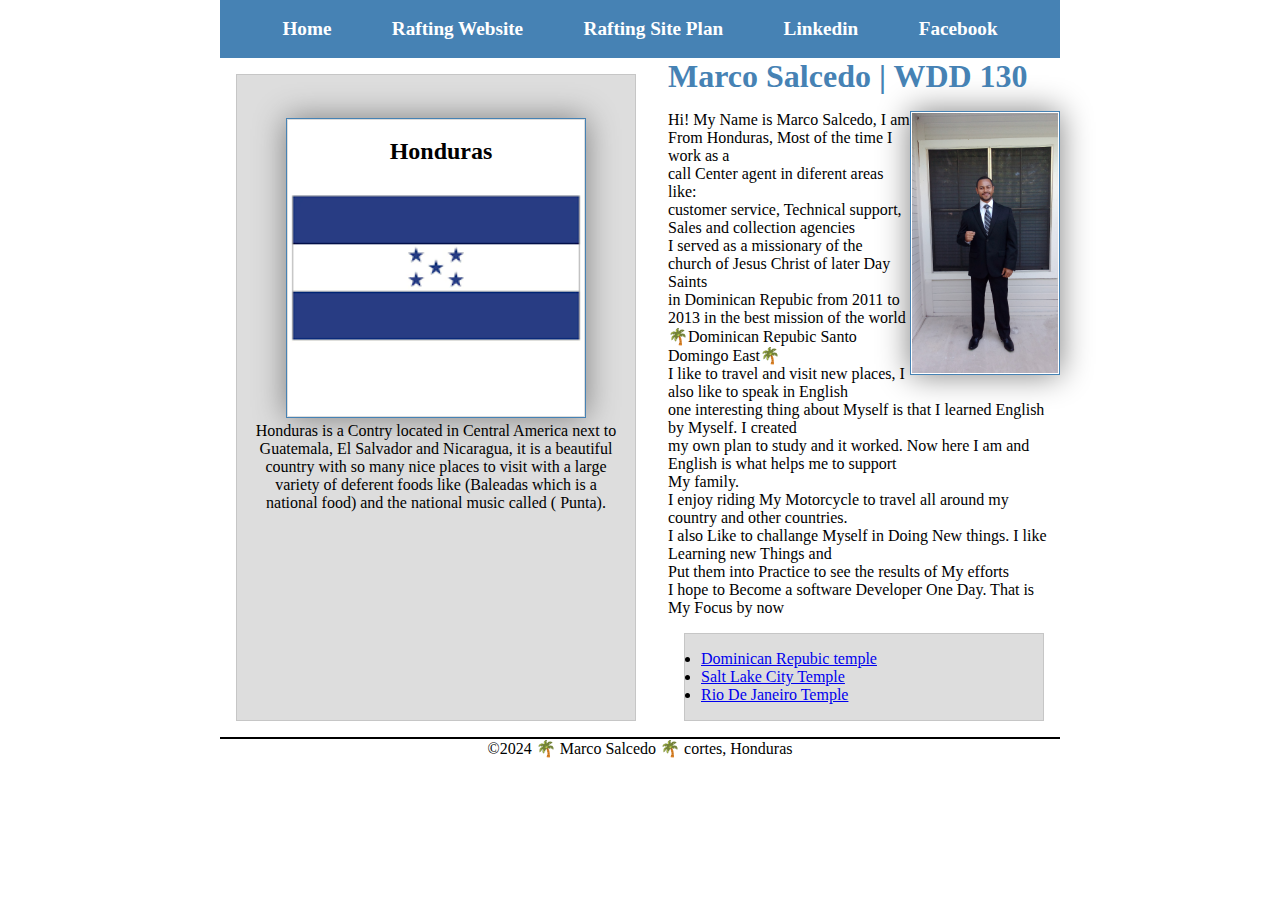
<file: index.html>
<!DOCTYPE html>
<html lang="en-US">
    <head>
        <meta charset="utf-8">
        <meta name="viewport" content="width=device-width,initial-scale=1.0">
        <title>Marco Salcedo | WDD 130</title>
        <meta name="description" content="personal webpage">
        <meta name="author" content="Marco Salcedo">
        <link rel="stylesheet" href="styles/styles.css">
    </head>
    <body>
        <header>
            <nav>
                <a href="#">Home</a>
                <a href="wwr/">Rafting Website</a>
                <a href="wwr/site-plan-rafting.html">Rafting Site Plan</a>
                <a href="https://www.linkedin.com/"> Linkedin </a>
                <a href="https://www.facebook.com/"> Facebook </a>
            </nav>
        </header>
        <div class = "grid">
            <aside class="box">
                <h2>Honduras</h2>
                <img src="images/country.png" alt="Honduras">
                <p>Honduras is a Contry located in Central America next to Guatemala, El Salvador and Nicaragua, it is a beautiful country with so many nice places to visit with a large variety of deferent foods like (Baleadas which is a national food) and the national music called (    Punta).</p>
            </aside>   
            <main> 
                <h1>Marco Salcedo | WDD 130</h1>         
                <img src="images/myphoto.jpg" alt="Hello, My name is Marco Salcedo" width="200">
            
                <p>Hi! My Name is Marco Salcedo, I am From Honduras, Most of the time I work as a </p>
                <p>call Center agent in diferent areas like:</p>
                <P>customer service, Technical support, Sales and collection agencies</P>
                <p>I served as a missionary of the church of Jesus Christ of later Day Saints</p>
                <p>in Dominican Repubic from 2011 to 2013 in the best mission of the world</p>
                <p>🌴Dominican Repubic Santo Domingo East🌴</p>
                <p> I like to travel and visit new places, I also like to speak in English</p>
                <p>one interesting thing about Myself is that I learned English by Myself. I created</p>
                <p>my own plan to study and it worked. Now here I am and English is what helps me to support</p>
                <p>My family.</p>
                <p>I enjoy riding My Motorcycle to travel all around my country and other countries.</p>
                <p>I also Like to challange Myself in Doing New things. I like Learning new Things and </p>
                <p>Put them into Practice to see the results of My efforts</p>
                <p>I hope to Become a software Developer One Day. That is My Focus by now</p>
                <p> </p>
                <p> </p>
                <p> </p>

                <ul class="box">
                    <li><a href="https://www.churchofjesuschrist.org/temples/details/santo-domingo-dominican-republic-temple?lang=eng" target="_blank">Dominican Repubic temple</a></li>
                    <li><a href="https://www.churchofjesuschrist.org/temples/details/salt-lake-temple?lang=eng" target="_blank"> Salt Lake City Temple</a></li>
                    <li><a href="https://www.churchofjesuschrist.org/temples/details/rio-de-janeiro-brazil-temple?lang=eng" target="_blank"> Rio De Janeiro Temple</a></li>
                </ul>

            </main>
        </div>
        <footer>     
            <p>©2024 🌴 Marco Salcedo 🌴 cortes, Honduras</p>       
        </footer>
    </body>
    <!-- an <ul> was added to the webpage inside if it 3 <li> were added with links to open my favorite temples-->
</html>
</file>
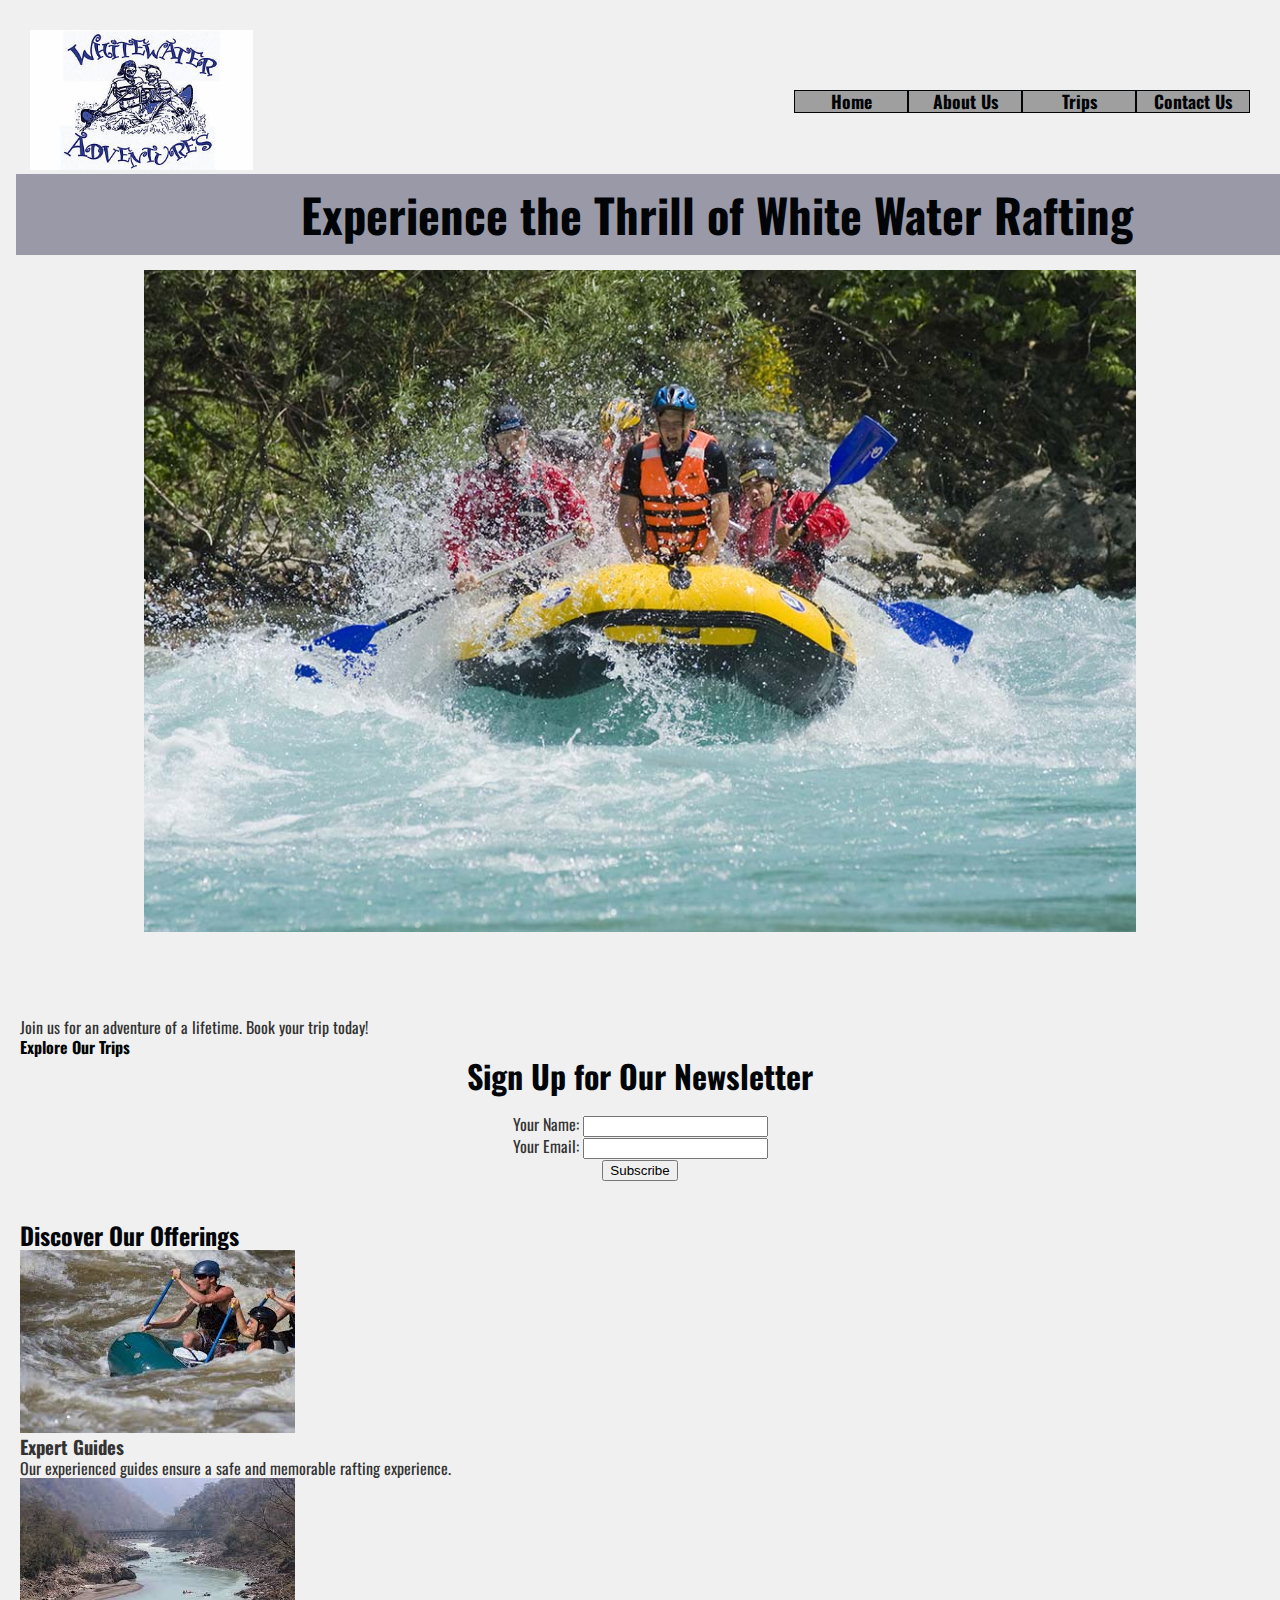
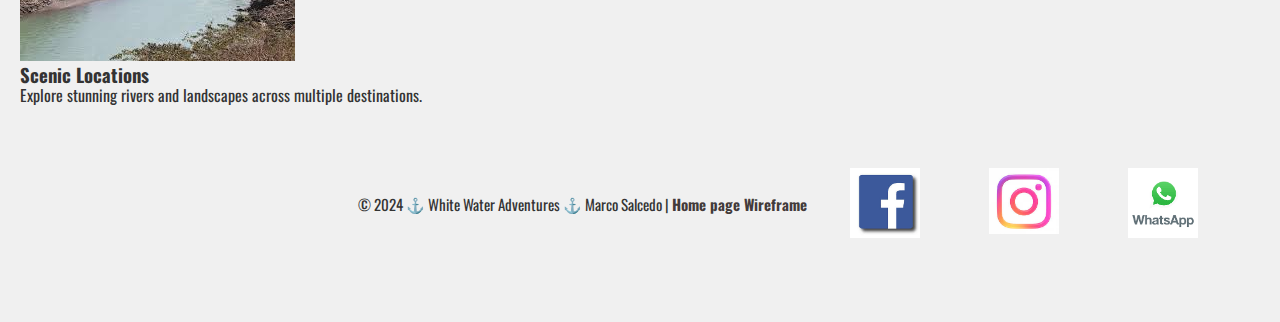
<file: wwr/index.html>
<!DOCTYPE html>
<html lang="en-US">

<head>
    <meta charset="UTF-8">
    <meta name="viewport" content="width=device-width, initial-scale=1.0">
    <title>White Water Adventures</title>
    <meta name="description" content="Explore the thrill of white water rafting with our expert guides.">
    <meta name="author" content="Your Name">
    <link rel="stylesheet" href="styles/rafting.css">
</head>

<body>
    <header>
        <div class="logo">
            <img src="images/Logo.jpg" alt="Rafting Logo">
        </div>
        <nav>
            <a href="index.html">Home</a>
            <a href="about.html">About Us</a>
            <a href="trips.html">Trips</a>
            <a href="contact.html">Contact Us</a>
        </nav>
    </header>

    <main>
        <section class="hero">
            <img src="images/index11.jpg" alt="Rafting Adventure">
            
            <div class="hero-text">
                <h1>Experience the Thrill of White Water Rafting</h1>
                <p>Join us for an adventure of a lifetime. Book your trip today!</p>
                <a href="trips.html" class="cta-button">Explore Our Trips</a>
            </div>
        </section>

        <section class="newsletter">
            <h2>Sign Up for Our Newsletter</h2>
            <form action="submit_newsletter.php" method="post">
                <div class="form-group">
                    <label for="name">Your Name:</label>
                    <input type="text" id="name" name="name" required>
                </div>
                <div class="form-group">
                    <label for="email">Your Email:</label>
                    <input type="email" id="email" name="email" required>
                </div>
                <button type="submit">Subscribe</button>
            </form>
        </section>

        <section class="features">
            <h2>Discover Our Offerings</h2>
            <div class="grid-container">
                <div class="grid-item">
                    <img src="images/index2.jpg" alt="Feature 1">
                    <h3>Expert Guides</h3>
                    <p>Our experienced guides ensure a safe and memorable rafting experience.</p>
                </div>
                <div class="grid-item">
                    <img src="images/index3.jpg" alt="Feature 2">
                    <h3>Scenic Locations</h3>
                    <p>Explore stunning rivers and landscapes across multiple destinations.</p>
                </div>
            </div>
        </section>
    </main>

    <footer>
        <p>© 2024 ⚓ White Water Adventures ⚓ Marco Salcedo | <a href="images/indexwireframe.jpg" target="_blank"> Home page Wireframe </a></p>
        <nav class="sociallinks">
            <a href="https://facebook.com">
                <img src="images/facebook1.jpg" alt="Facebook" width="100">
            </a>
            <a href="https://Instagram.com">
                <img src="images/instagram.jpg" alt="Instagram" width="100">
            </a>
            <a href="https://web.whatsapp.com">
                <img src="images/Whatsapp.png" alt="Whatsappweb" width="100">
            </a>
        </nav>
    </footer>
</body>

</html>
</file>
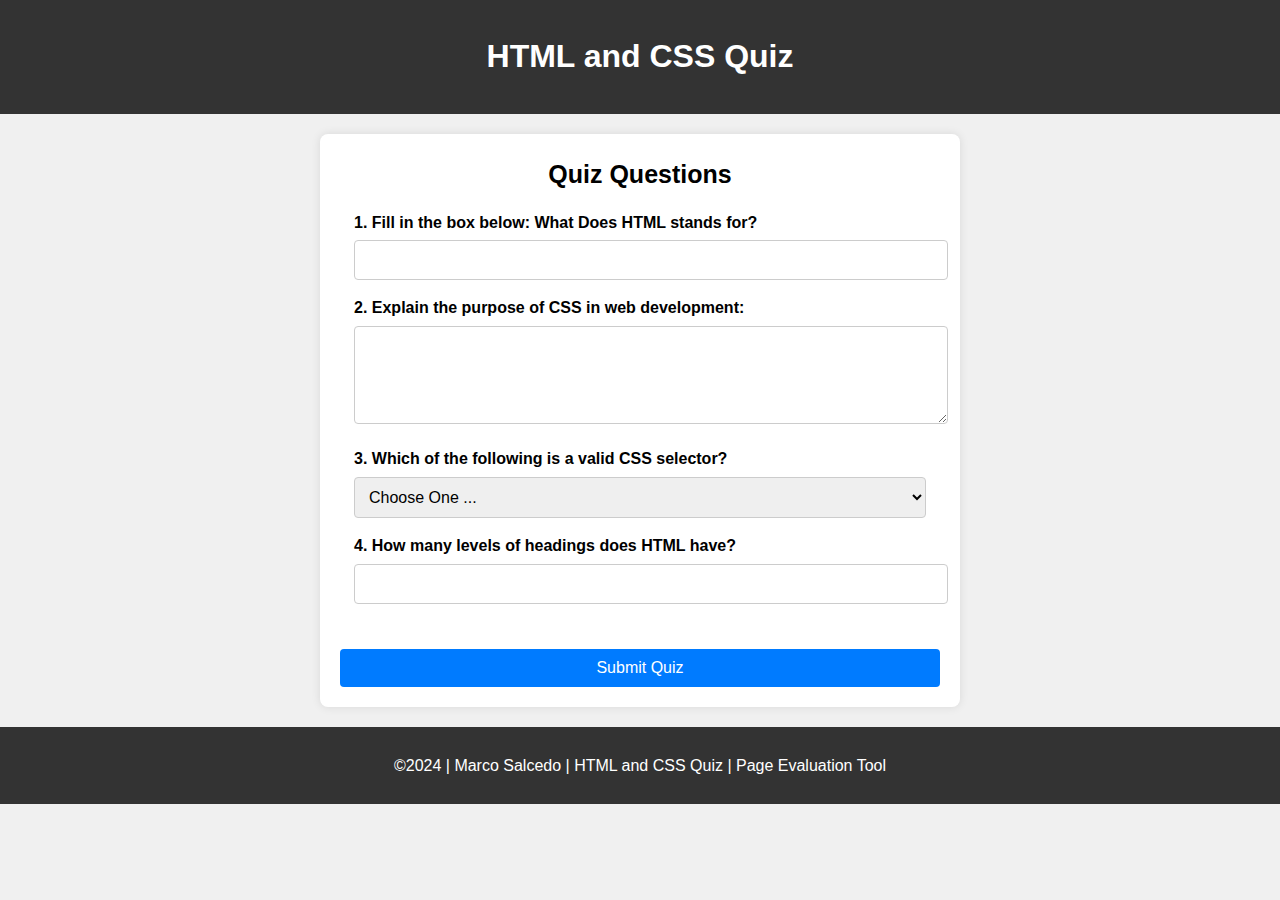
<file: quiz.html>
<!DOCTYPE html>
<html lang="en-US">
<head>
    <meta charset="UTF-8">
    <meta name="viewport" content="width=device-width, initial-scale=1.0">
    <title>HTML and CSS Quiz</title>
    <meta name="description" content="Quiz">
    <meta name="author" content="Marco Salcedo">
    <link rel="stylesheet" href="styles/quiz.css">
</head>
<body>
    <header>
        <h1>HTML and CSS Quiz</h1>
    </header>
    <main>
        <form id="quiz-form">
            <fieldset>
                <legend>Quiz Questions</legend>
                <div class="form-item">
                    <label for="q1">1. Fill in the box below: What Does HTML stands for?</label>
                    <input type="text" id="q1" name="q1" required>
                </div>
                <div class="form-item">
                    <label for="q2">2. Explain the purpose of CSS in web development:</label>
                    <textarea id="q2" name="q2" rows="4" required></textarea>
                </div>
                <div class="form-item">
                    <label for="q3">3. Which of the following is a valid CSS selector?</label>
                    <select id="q3" name="q3" required>
                        <option value="" selected disabled>Choose One ...</option>
                        <option value="option1">Class selector (.example)</option>
                        <option value="option2">ID selector (#example)</option>
                        <option value="option3">Element selector (div)</option>
                    </select>
                </div>
                <div class="form-item">
                    <label for="q4">4. How many levels of headings does HTML have?</label>
                    <input type="number" id="q4" name="q4" min="1" max="6" required>
                </div>
            </fieldset>
            <button type="submit">Submit Quiz</button>
        </form>
    </main>
    <footer>
        <p>©2024 | Marco Salcedo | HTML and CSS Quiz | <a href="https://byui-cse.github.io/wdd130-ww-course/grader/w05-quiz.html" target="_blank">Page Evaluation Tool</a></p>
    </footer>
</body>
</html>
</file>
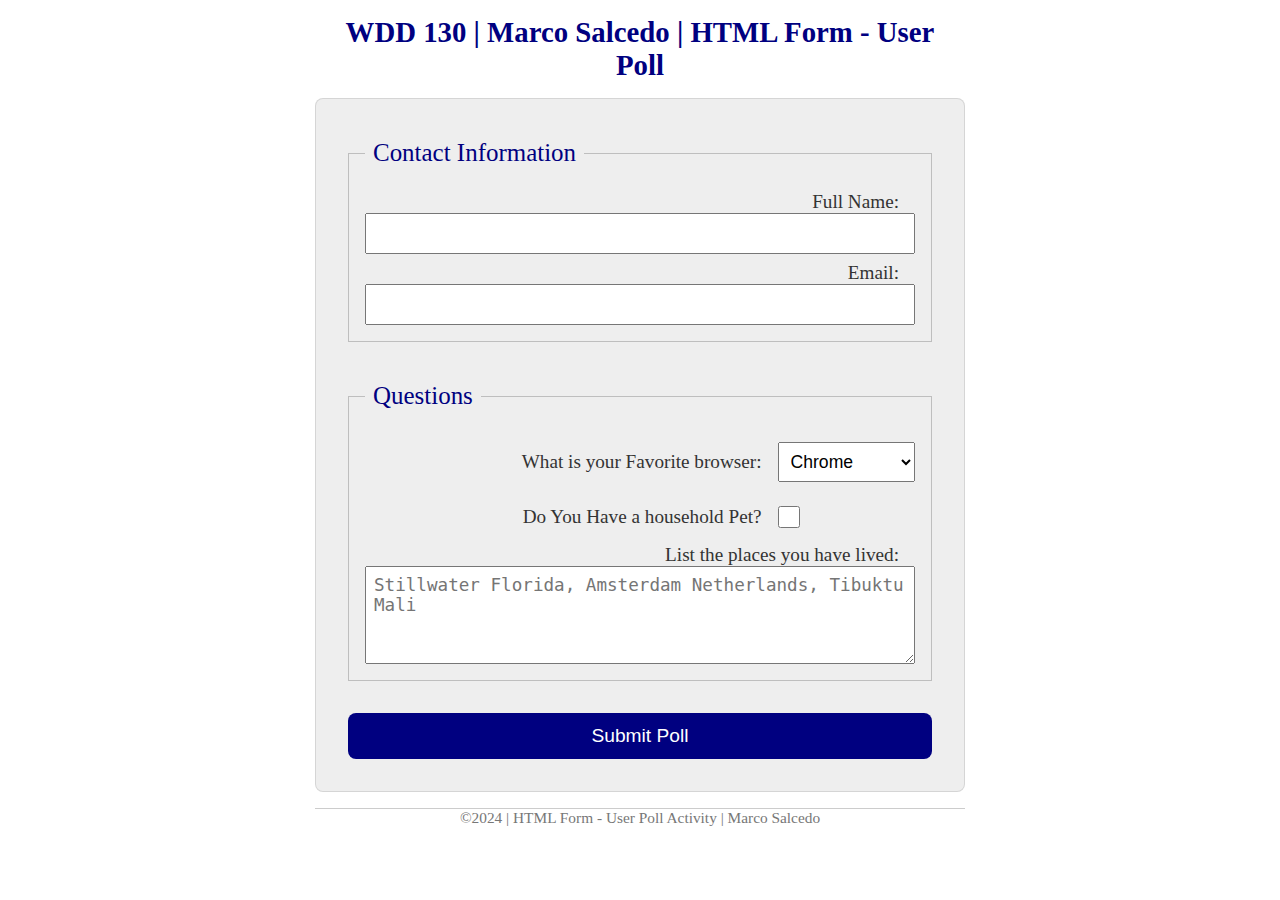
<file: week05/poll-form.html>
<!DOCTYPE html>
<html lang="en">
<head>
    <meta charset="UTF-8">
    <meta name="viewport" content="width=device-width, initial-scale=1.0">
    <title>WDD 130 | HTML Form - User poll</title>
    <link rel="stylesheet" href="styles/poll-form.css">
</head>
<body>
    <header>
        <h1>WDD 130 | Marco Salcedo | HTML Form - User Poll</h1>
    </header>
    <main>
        <form>
            <fieldset>
                <legend>Contact Information</legend>
                <div class="form-item column2">
                    <label for="fullname">Full Name:</label>
                    <input type="text" id="fullname" name="fullname">
                </div>
                <div class="form-item column2">
                    <label for="Useremail">Email:</label>
                    <input type="email" id="Useremail" name="useremail">
                </div>
            </fieldset>
            <fieldset>
                <legend>Questions</legend>
                <div class="form-item column1">
                    <label for="browser">What is your Favorite browser:</label>
                    <select id="browser" name="browser">
                        <option value="chrome">Chrome</option>
                        <option value="Firefox">Firefox</option>
                        <option value="Safari">Safari</option>
                        <option value="Edge">Edge</option>
                        <option value="Brave">Brave</option>
                        <option value="Other">Other</option>
                    </select>
                </div>
                <div class="form-item column1">
                    <label for="Pet">Do You Have a household Pet?</label>
                    <input type="checkbox" id="Pet" name="Pet">
                </div>
                <div class="form-item">
                    <label for="feedback">List the places you have lived:</label>
                    <textarea id="feedback" name="feedback" rows="4" placeholder="Stillwater Florida, Amsterdam Netherlands, Tibuktu Mali"></textarea>
                </div>
            </fieldset>
            <div class="clearfix"></div>
            <button type="submit">Submit Poll</button>
        </form>
    </main>
    <footer>
        <p>©2024 | HTML Form - User Poll Activity | Marco Salcedo</p>
    </footer>
</body>
</html>
</file>
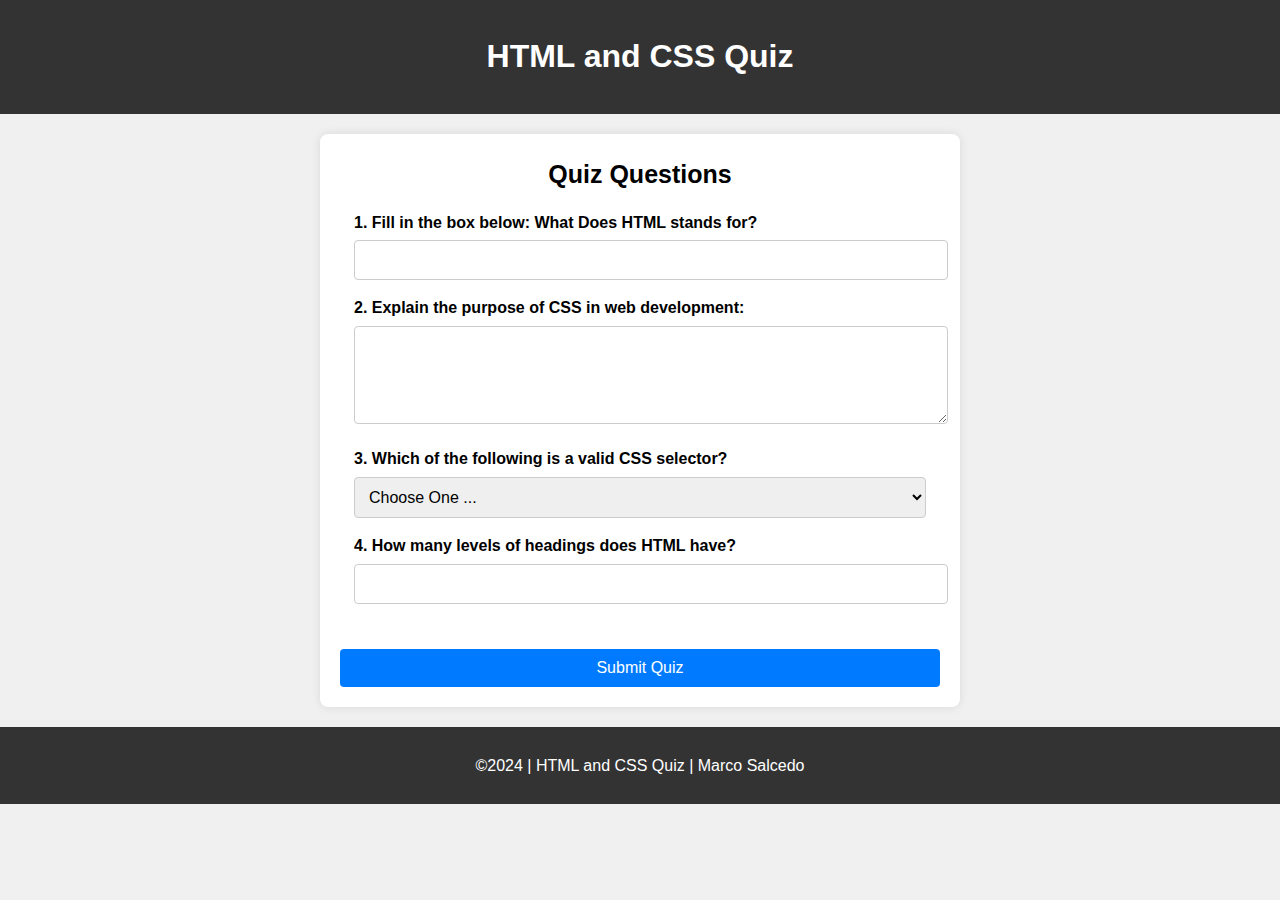
<file: week05/quiz.html>
<!DOCTYPE html>
<html lang="en-US">
<head>
    <meta charset="UTF-8">
    <meta name="viewport" content="width=device-width, initial-scale=1.0">
    <title>HTML and CSS Quiz</title>
    <link rel="stylesheet" href="styles/quiz.css">
</head>
<body>
    <header>
        <h1>HTML and CSS Quiz</h1>
    </header>
    <main>
        <form id="quiz-form">
            <fieldset>
                <legend>Quiz Questions</legend>
                <div class="form-item">
                    <label for="q1">1. Fill in the box below: What Does HTML stands for?</label>
                    <input type="text" id="q1" name="q1" required>
                </div>
                <div class="form-item">
                    <label for="q2">2. Explain the purpose of CSS in web development:</label>
                    <textarea id="q2" name="q2" rows="4" required></textarea>
                </div>
                <div class="form-item">
                    <label for="q3">3. Which of the following is a valid CSS selector?</label>
                    <select id="q3" name="q3" required>
                        <option value="" selected disabled>Choose One ...</option>
                        <option value="option1">Class selector (.example)</option>
                        <option value="option2">ID selector (#example)</option>
                        <option value="option3">Element selector (div)</option>
                    </select>
                </div>
                <div class="form-item">
                    <label for="q4">4. How many levels of headings does HTML have?</label>
                    <input type="number" id="q4" name="q4" min="1" max="6" required>
                </div>
            </fieldset>
            <button type="submit">Submit Quiz</button>
        </form>
    </main>
    <footer>
        <p>©2024 | HTML and CSS Quiz | Marco Salcedo</p>
    </footer>
</body>
</html>
</file>
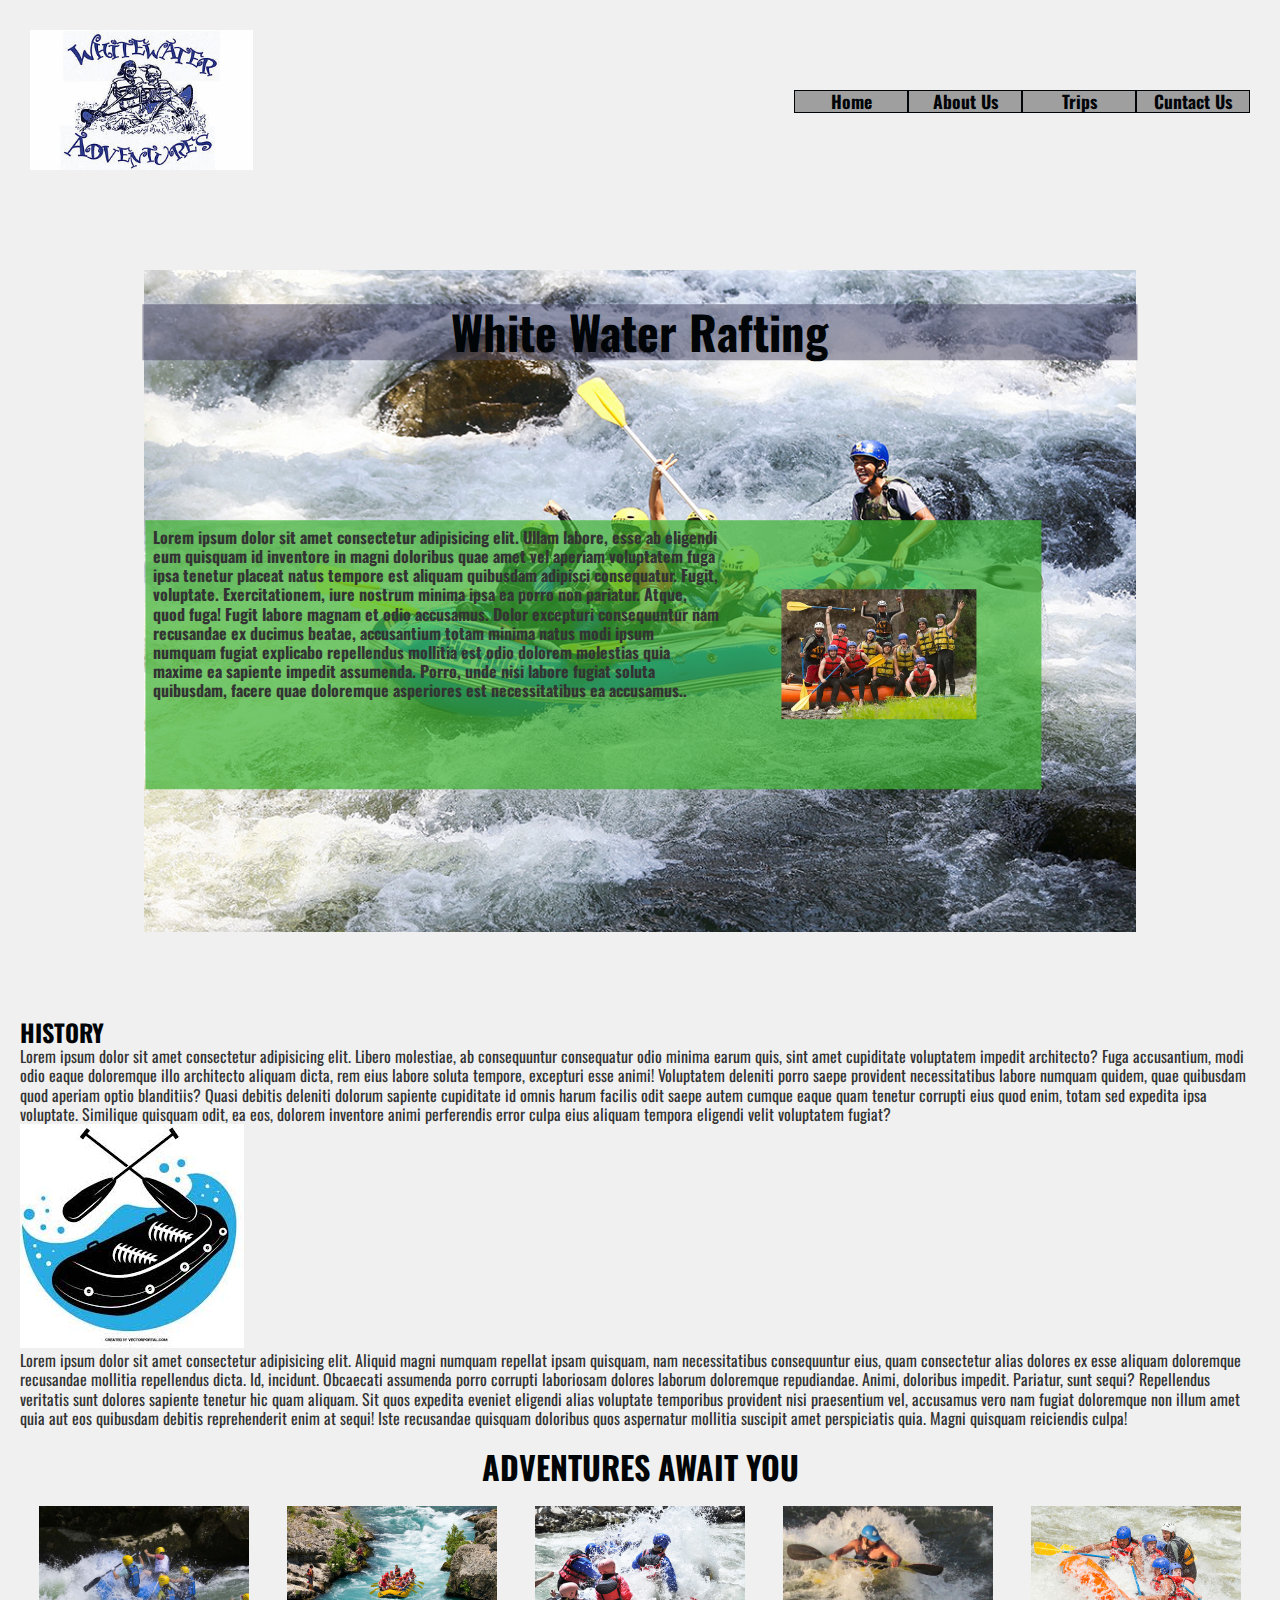
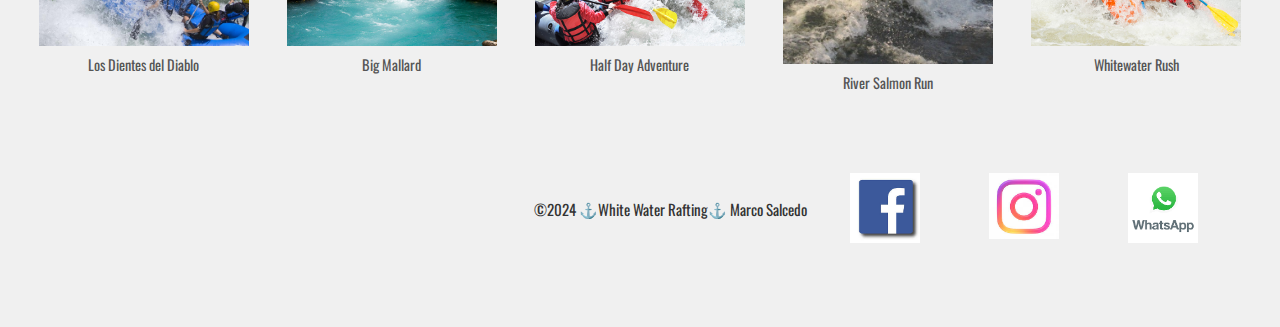
<file: wwr/about.html>
<!DOCTYPE html>
<html lang="en-US">

<head>
    <meta charset="UTF-8">
    <meta name="viewport" content="width=device-width, initial-scale=1.0">
    <title>About Us</title>
    <link rel="stylesheet" href="styles/rafting.css">
</head>

<body>
    <header>
        <div class="logo">
            <img src="images/Logo.jpg" alt="rafting Logo">
        </div>
        <nav>
            <a href="index.html"> Home </a>
            <a href="about.html"> About Us</a>
            <a href="trips.html"> Trips </a>
            <a href="contact.html"> Cuntact Us</a>
        </nav>
    </header>

    <main>
        <div class="hero">
            <img src="images/rafting.jpg" alt="people rafting">

            <article>
                <h1>White Water Rafting</h1>
                <img src="images/happycustomers_600.jpg" alt="Happy customrs waving">
                <p>Lorem ipsum dolor sit amet consectetur adipisicing elit. Ullam labore, esse ab eligendi eum quisquam id inventore in magni doloribus quae amet vel aperiam voluptatem fuga ipsa tenetur placeat natus tempore est aliquam quibusdam adipisci consequatur. Fugit, voluptate. Exercitationem, iure nostrum minima ipsa ea porro non pariatur. Atque, quod fuga! Fugit labore magnam et odio accusamus. Dolor excepturi consequuntur nam recusandae ex ducimus beatae, accusantium totam minima natus modi ipsum numquam fugiat explicabo repellendus mollitia est odio dolorem molestias quia maxime ea sapiente impedit assumenda. Porro, unde nisi labore fugiat soluta quibusdam, facere quae doloremque asperiores est necessitatibus ea accusamus..</p>
            </article>
        </div>

        <section class="history">
            <h2>HISTORY</h2>
            <section class="containerhistory">
                <p>Lorem ipsum dolor sit amet consectetur adipisicing elit. Libero molestiae, ab consequuntur consequatur odio minima earum quis, sint amet cupiditate voluptatem impedit architecto? Fuga accusantium, modi odio eaque doloremque illo architecto aliquam dicta, rem eius labore soluta tempore, excepturi esse animi! Voluptatem deleniti porro saepe provident necessitatibus labore numquam quidem, quae quibusdam quod aperiam optio blanditiis? Quasi debitis deleniti dolorum sapiente cupiditate id omnis harum facilis odit saepe autem cumque eaque quam tenetur corrupti eius quod enim, totam sed expedita ipsa voluptate. Similique quisquam odit, ea eos, dolorem inventore animi perferendis error culpa eius aliquam tempora eligendi velit voluptatem fugiat?</p>
                <img src="images/loggo.jpg" alt="whatsapp">
                <P>Lorem ipsum dolor sit amet consectetur adipisicing elit. Aliquid magni numquam repellat ipsam quisquam, nam necessitatibus consequuntur eius, quam consectetur alias dolores ex esse aliquam doloremque recusandae mollitia repellendus dicta. Id, incidunt. Obcaecati assumenda porro corrupti laboriosam dolores laborum doloremque repudiandae. Animi, doloribus impedit. Pariatur, sunt sequi? Repellendus veritatis sunt dolores sapiente tenetur hic quam aliquam. Sit quos expedita eveniet eligendi alias voluptate temporibus provident nisi praesentium vel, accusamus vero nam fugiat doloremque non illum amet quia aut eos quibusdam debitis reprehenderit enim at sequi! Iste recusandae quisquam doloribus quos aspernatur mollitia suscipit amet perspiciatis quia. Magni quisquam reiciendis culpa!</P>

            </section>

        </section>
        <section class="adventures">
            <h2>ADVENTURES AWAIT YOU</h2>
        
            <div class="adventure-grid">
                <figure>
                    <img src="images/rafting1.jpg" alt="Rafting Adventure 1">
                    <figcaption>Los Dientes del Diablo</figcaption>
                </figure>
        
                <figure>
                    <img src="images/rafting2.jpg" alt="Rafting Adventure 2">
                    <figcaption>Big Mallard</figcaption>
                </figure>
        
                <figure>
                    <img src="images/rafting3.jpg" alt="Rafting Adventure 3">
                    <figcaption>Half Day Adventure</figcaption>
                </figure>
        
                <figure>
                    <img src="images/salmon4.jpg" alt="Salmon Rafting">
                    <figcaption>River Salmon Run</figcaption>
                </figure>
        
                <figure>
                    <img src="images/rafting5.jpg" alt="Rafting Adventure 5">
                    <figcaption>Whitewater Rush</figcaption>
                </figure>
            </div>
        </section>
        </main>
    <footer>
        <p> ©2024 ⚓White Water Rafting⚓ Marco Salcedo </p>
        <nav class="sociallinks">
            <!--making images to be the same size-->
            <a href="https://facebook.com">
                <img src="images/facebook1.jpg" alt="Facebook" width="100">
            </a>

            <a href="https://Instagram.com">
                <img src="images/instagram.jpg" alt="Instagram" width="100">
            </a>

            <a href="https://web.whatsapp.com">
                <img src="images/Whatsapp.png" alt="Whatsappweb" width="100">
            </a>

        </nav>

    </footer>
</body>

</html>
</file>
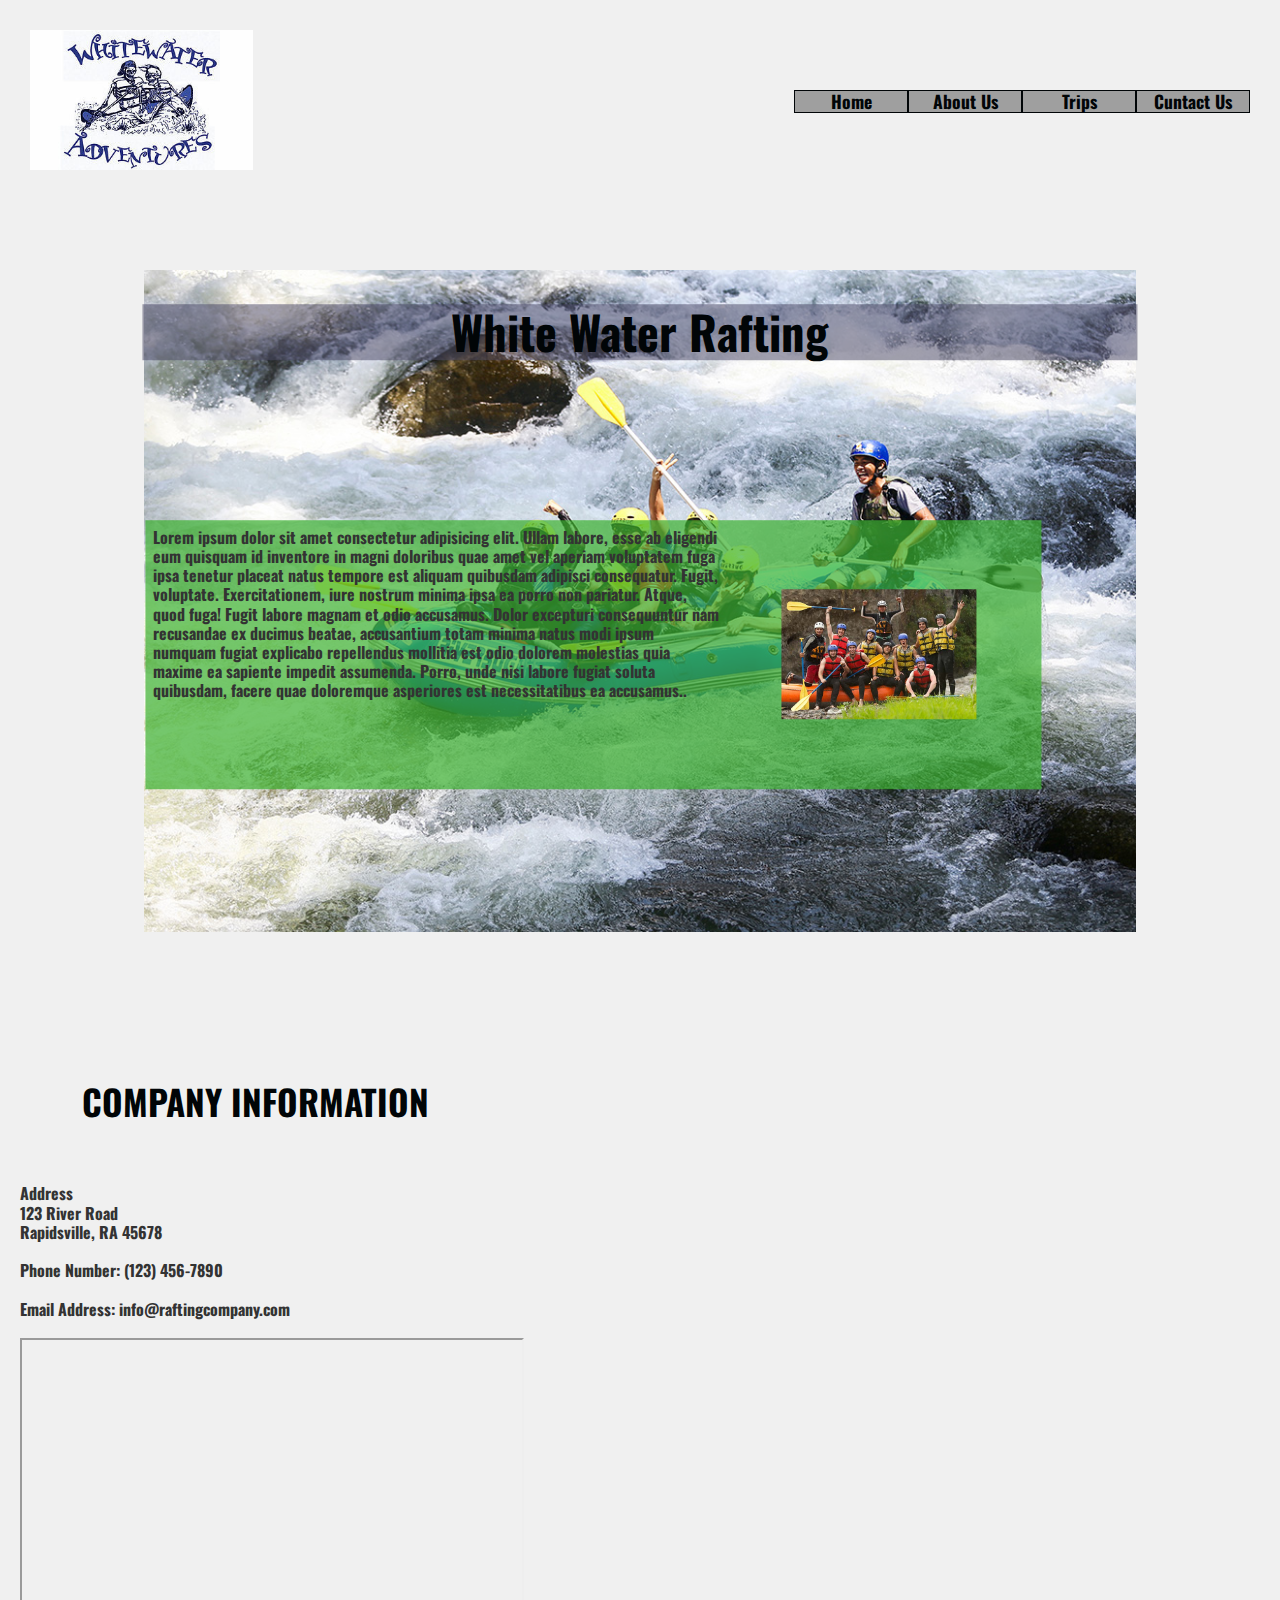
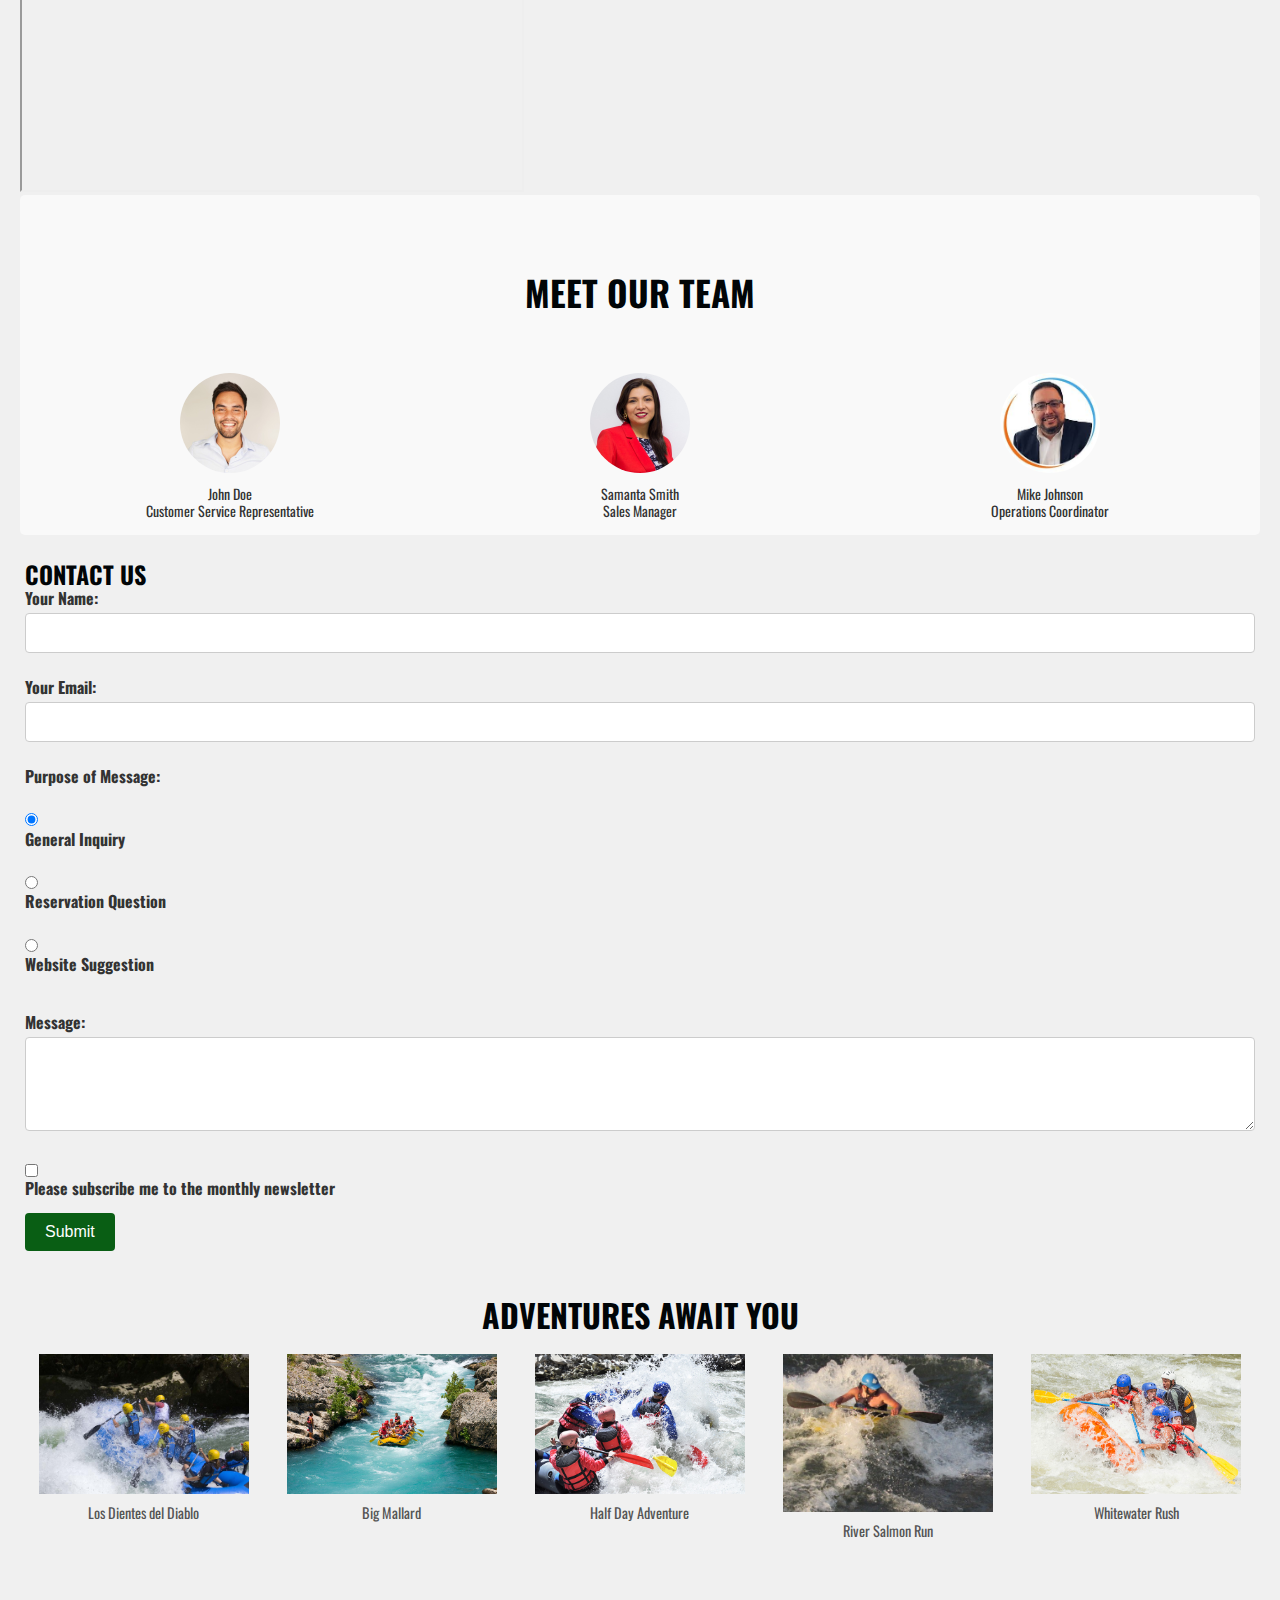
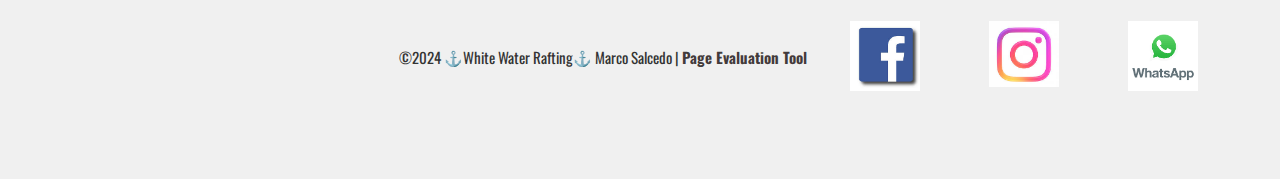
<file: wwr/contact.html>
<!DOCTYPE html>
<html lang="en-US">

<head>
    <meta charset="UTF-8">
    <meta name="viewport" content="width=device-width, initial-scale=1.0">
    <title> Contact Us - White Water Adventures </title>
    <meta name="description" content="Contact us for adventure trips and rafting experiences with White Water Adventures.">
    <meta name="author" content="Marco Salcedo">
    <link rel="stylesheet" href="styles/rafting.css">
</head>

<body>
    <header>
        <div class="logo">
            <img src="images/Logo.jpg" alt="rafting Logo">
        </div>
        <nav>
            <a href="index.html"> Home </a>
            <a href="about.html"> About Us</a>
            <a href="trips.html"> Trips </a>
            <a href="contact.html"> Cuntact Us</a>
        </nav>
    </header>

    <main>
        <div class="hero">
            <img src="images/rafting.jpg" alt="people rafting">

            <article>
                <h1>White Water Rafting</h1>
                
                <img src="images/happycustomers_600.jpg" alt="Happy customrs waving">
                <p>Lorem ipsum dolor sit amet consectetur adipisicing elit. Ullam labore, esse ab eligendi eum quisquam id inventore in magni doloribus quae amet vel aperiam voluptatem fuga ipsa tenetur placeat natus tempore est aliquam quibusdam adipisci consequatur. Fugit, voluptate. Exercitationem, iure nostrum minima ipsa ea porro non pariatur. Atque, quod fuga! Fugit labore magnam et odio accusamus. Dolor excepturi consequuntur nam recusandae ex ducimus beatae, accusantium totam minima natus modi ipsum numquam fugiat explicabo repellendus mollitia est odio dolorem molestias quia maxime ea sapiente impedit assumenda. Porro, unde nisi labore fugiat soluta quibusdam, facere quae doloremque asperiores est necessitatibus ea accusamus..</p>
            </article>
        </div>
        

        <section class="company-info">
           
            <h2>COMPANY INFORMATION</h2>
            <p>Address</p>
            <p>123 River Road</p>
            <p>Rapidsville, RA 45678</p><br>
            <p>Phone Number: (123) 456-7890</p><br>
            <p>Email Address: info@raftingcompany.com</p><br>
            
            
            
            <div class="map">
                <iframe src="https://www.google.com/maps/embed?pb=!1m14!1m12!1m3!1d30744.58557238564!2d-87.9427584!3d15.587737599999999!2m3!1f0!2f0!3f0!3m2!1i1024!2i768!4f13.1!5e0!3m2!1sen!2shn!4v1720992826016!5m2!1sen!2shn" width="500" height="450" allowfullscreen="" loading="lazy" referrerpolicy="no-referrer-when-downgrade"></iframe>
            </div>
        </section>

        <section class="employee-profiles">
            <h2>MEET OUR TEAM</h2>
    
            <div class="employee-grid">
                <figure>
                    <img src="images/employee1.jpg" alt="John Doe">
                    <figcaption>John Doe<br>Customer Service Representative</figcaption>
                </figure>
    
                <figure>
                    <img src="images/employee2.jpg" alt="Samanta Smith">
                    <figcaption>Samanta Smith<br>Sales Manager</figcaption>
                </figure>
    
                <figure>
                    <img src="images/employee3.jpg" alt="Mike Johnson">
                    <figcaption>Mike Johnson<br>Operations Coordinator</figcaption>
                </figure>
            </div>
        </section>

        <section class="contact-form">
            <h2>CONTACT US</h2>
            <form action="submit_form.php" method="post">
                <div class="form-group">
                    <label for="name">Your Name:</label>
                    <input type="text" id="name" name="name" required>
                </div>
                <div class="form-group">
                    <label for="email">Your Email:</label>
                    <input type="email" id="email" name="email" required>
                </div>
                <div class="form-group">
                    <label for="general">Purpose of Message:</label><br>
                    <input type="radio" id="general" name="purpose" value="General Inquiry" checked>
                    <label for="general">General Inquiry</label><br>
                    <input type="radio" id="reservation" name="purpose" value="Reservation Question">
                    <label for="reservation">Reservation Question</label><br>
                    <input type="radio" id="suggestion" name="purpose" value="Website Suggestion">
                    <label for="suggestion">Website Suggestion</label><br>
                </div>
                <div class="form-group">
                    <label for="message">Message:</label>
                    <textarea id="message" name="message" rows="4" required></textarea>
                </div>
                <div class="form-group">
                    <input type="checkbox" id="newsletter" name="newsletter" value="subscribe">
                    <label for="newsletter">Please subscribe me to the monthly newsletter</label>
                </div>
                <button type="submit">Submit</button>
            </form>
        </section>
    
    

        <section class="adventures">
            <h2>ADVENTURES AWAIT YOU</h2>
        
            <div class="adventure-grid">
                <figure>
                    <img src="images/rafting1.jpg" alt="Rafting Adventure 1">
                    <figcaption>Los Dientes del Diablo</figcaption>
                </figure>
        
                <figure>
                    <img src="images/rafting2.jpg" alt="Rafting Adventure 2">
                    <figcaption>Big Mallard</figcaption>
                </figure>
        
                <figure>
                    <img src="images/rafting3.jpg" alt="Rafting Adventure 3">
                    <figcaption>Half Day Adventure</figcaption>
                </figure>
        
                <figure>
                    <img src="images/salmon4.jpg" alt="Salmon Rafting">
                    <figcaption>River Salmon Run</figcaption>
                </figure>
        
                <figure>
                    <img src="images/rafting5.jpg" alt="Rafting Adventure 5">
                    <figcaption>Whitewater Rush</figcaption>
                </figure>
            </div>
        </section>
        </main>
    <footer>
        <p> ©2024 ⚓White Water Rafting⚓ Marco Salcedo | <a href="https://byui-cse.github.io/wdd130-ww-course/grader/w05-project-contact.html" target="_blank">Page Evaluation Tool</a> </p>
        <nav class="sociallinks">
            <!--making images to be the same size-->
            <a href="https://facebook.com">
                <img src="images/facebook1.jpg" alt="Facebook" width="100">
            </a>

            <a href="https://Instagram.com">
                <img src="images/instagram.jpg" alt="Instagram" width="100">
            </a>

            <a href="https://web.whatsapp.com">
                <img src="images/Whatsapp.png" alt="Whatsappweb" width="100">
            </a>

        </nav>

    </footer>
</body>

</html>
</file>
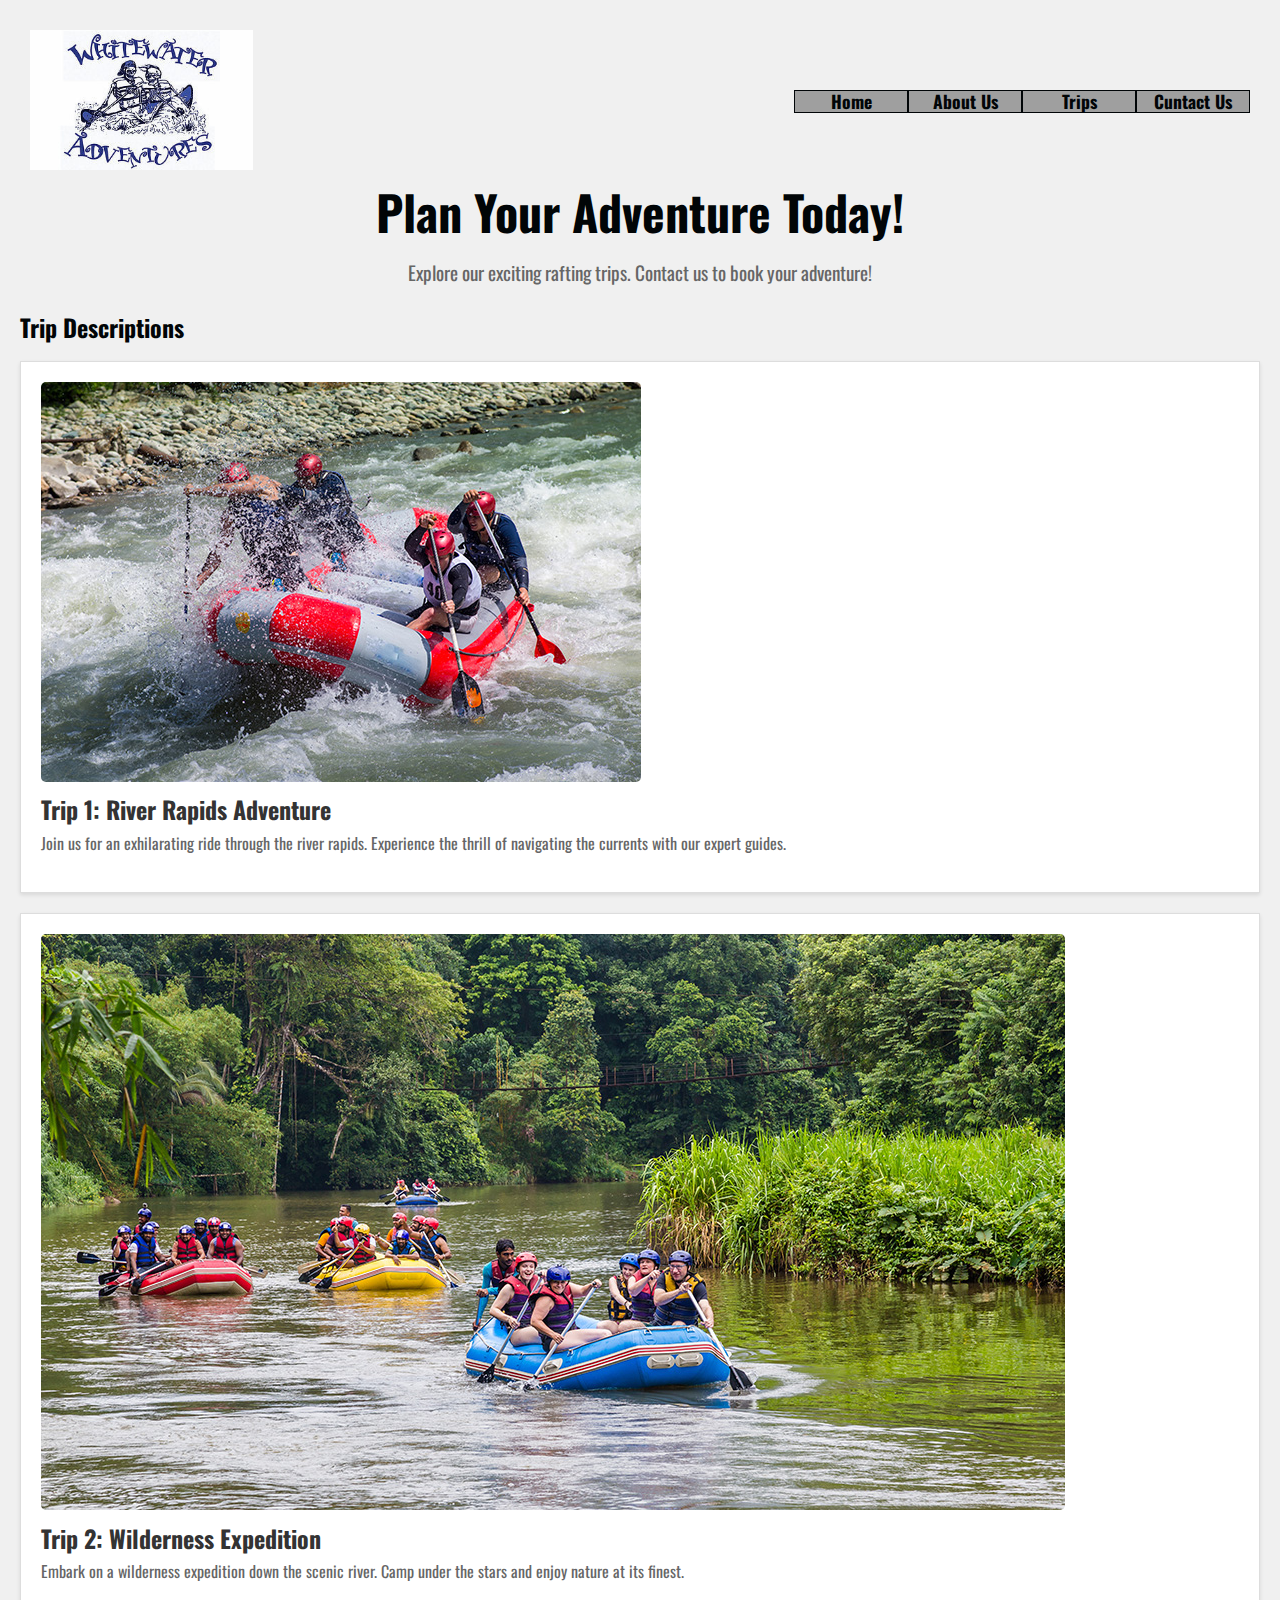
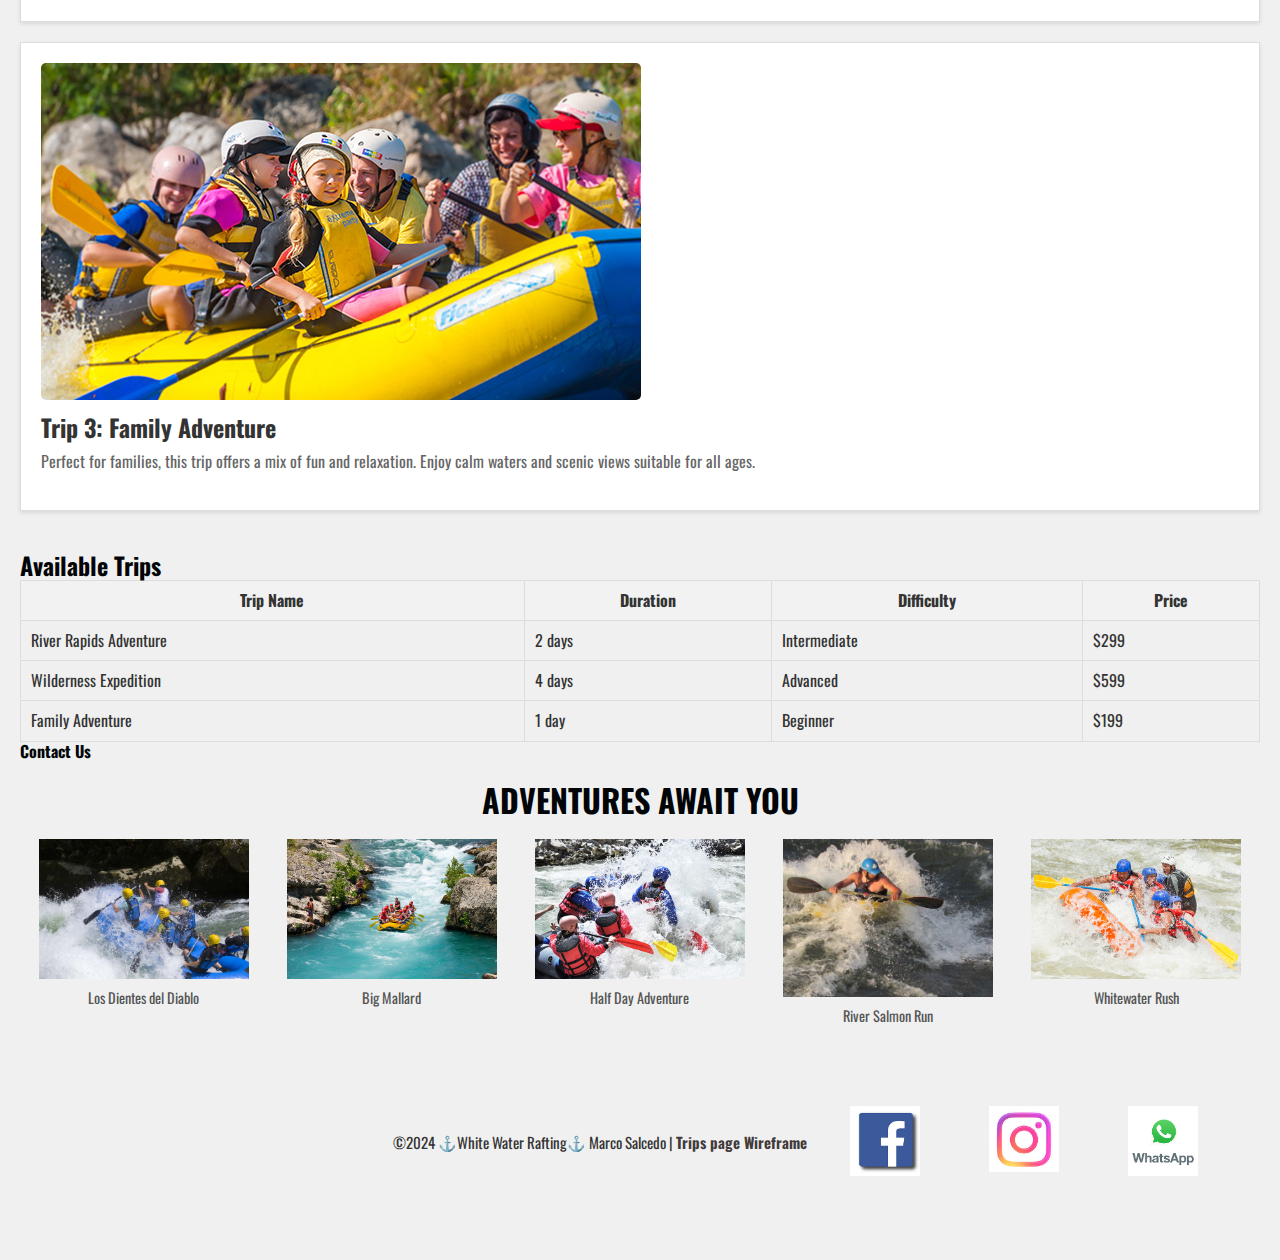
<file: wwr/trips.html>
<!DOCTYPE html>
<html lang="en-US">

<head>
    <meta charset="UTF-8">
    <meta name="viewport" content="width=device-width, initial-scale=1.0">
    <title>Trips - White Water Rafting</title>
    <meta name="description" content="Explore our exciting rafting trips. Choose from a variety of adventures with experienced guides.">
    <meta name="author" content="Marco Salcedo">
    <link rel="stylesheet" href="styles/rafting.css">
</head>

<body>
    <header>
        <div class="logo">
            <img src="images/Logo.jpg" alt="rafting Logo">
        </div>
        <nav>
            <a href="index.html"> Home </a>
            <a href="about.html"> About Us</a>
            <a href="trips.html"> Trips </a>
            <a href="contact.html"> Cuntact Us</a>
        </nav>
    </header>

    <main>
        <section class="cta">
            <h2>Plan Your Adventure Today!</h2>
            <p>Explore our exciting rafting trips. Contact us to book your adventure!</p>
            <br>
        </section>

        <section class="trip-description">
            <h2>Trip Descriptions</h2>
            <br>
            <div class="trip">
                <img src="images/trip1.jpg" alt="Trip 1:">
                <h3>Trip 1: River Rapids Adventure</h3>
                <p>Join us for an exhilarating ride through the river rapids. Experience the thrill of navigating the currents with our expert guides.</p>
                <br>
            </div>
            <div class="trip">
                <img src="images/trip2.jpg" alt="Trip 2">
                <h3>Trip 2: Wilderness Expedition</h3>
                
                <p>Embark on a wilderness expedition down the scenic river. Camp under the stars and enjoy nature at its finest.</p>
                <br>
            </div>
            <div class="trip">
                <img src="images/trip3.jpg" alt="Trip 3">
                <h3>Trip 3: Family Adventure</h3>
                
                <p>Perfect for families, this trip offers a mix of fun and relaxation. Enjoy calm waters and scenic views suitable for all ages.</p>
                <br>
            </div>
        </section>

        <section class="trip-table">
            <h2>Available Trips</h2>
            <table>
                <thead>
                    <tr>
                        <th>Trip Name</th>
                        <th>Duration</th>
                        <th>Difficulty</th>
                        <th>Price</th>
                    </tr>
                </thead>
                <tbody>
                    <tr>
                        <td>River Rapids Adventure</td>
                        <td>2 days</td>
                        <td>Intermediate</td>
                        <td>$299</td>
                    </tr>
                    <tr>
                        <td>Wilderness Expedition</td>
                        <td>4 days</td>
                        <td>Advanced</td>
                        <td>$599</td>
                    </tr>
                    <tr>
                        <td>Family Adventure</td>
                        <td>1 day</td>
                        <td>Beginner</td>
                        <td>$199</td>
                    </tr>
                </tbody>
            </table>
            <a href="contact.html" class="cta-button">Contact  Us</a>
        
        </section>
        <section class="adventures">
            <h2>ADVENTURES AWAIT YOU</h2>
        
            <div class="adventure-grid">
                <figure>
                    <img src="images/rafting1.jpg" alt="Rafting Adventure 1">
                    <figcaption>Los Dientes del Diablo</figcaption>
                </figure>
        
                <figure>
                    <img src="images/rafting2.jpg" alt="Rafting Adventure 2">
                    <figcaption>Big Mallard</figcaption>
                </figure>
        
                <figure>
                    <img src="images/rafting3.jpg" alt="Rafting Adventure 3">
                    <figcaption>Half Day Adventure</figcaption>
                </figure>
        
                <figure>
                    <img src="images/salmon4.jpg" alt="Salmon Rafting">
                    <figcaption>River Salmon Run</figcaption>
                </figure>
        
                <figure>
                    <img src="images/rafting5.jpg" alt="Rafting Adventure 5">
                    <figcaption>Whitewater Rush</figcaption>
                </figure>
            </div>
        </section>
        </main>
    <footer>
        <p> ©2024 ⚓White Water Rafting⚓ Marco Salcedo | <a href="images/tripwireframe.jpg" target="_blank"> Trips page Wireframe </a> </p>
        <nav class="sociallinks">
            <!--making images to be the same size-->
            <a href="https://facebook.com">
                <img src="images/facebook1.jpg" alt="Facebook" width="100">
            </a>

            <a href="https://Instagram.com">
                <img src="images/instagram.jpg" alt="Instagram" width="100">
            </a>

            <a href="https://web.whatsapp.com">
                <img src="images/Whatsapp.png" alt="Whatsappweb" width="100">
            </a>

        </nav><br>

     </footer>
</body>
</html>
</file>
<file: styles/styles.css>
*{
    margin: 0;
    padding: 0;
    box-sizing: border-box;
}

header, .grid, footer{
    max-width: 840px;
    margin:0 auto;
    
}

nav {
    background-color: steelblue;
    padding: 10px;
    display: flex;
    justify-content: space-evenly;
    align-items: center;
}

nav a {
    display: block;
    padding: 0.5rem;
    text-decoration:none;
    font-size: 1.2rem;
    font-weight: 700;
    color: #fff; 
}

h1 {
    color: steelblue;
    border-bottom: #333 ;
    padding-bottom: 1rem;
    
}

img {
    width: 150px;
    height: auto;
    border: 1px solid steelblue;
    padding: 1px;
    box-shadow:0 0 30px gray;
}

p {
    padding: 15px;
}

.grid{
    display: grid;
    grid-template-columns: 1fr 3fr;
    gap: 1rem;
}
aside{
    width: 20rem;
    margin: 1rem;
    border: 1px solid rgba(0, 0, 0, 0.2);
    padding: 1rem;
    background-color: #eee;
    color: #333;
    text-align: center;

}

aside img{
    width: 300px;
    height: auto;
    

}

p {padding: 0;}

footer{
    text-align: center;
    border-top: 2px solid black;

}

/*class selectors*/

.box{
    margin: 1rem;
    border: 1px solid rgb(0, 0, 0, .1);
    padding: 1rem;
    background-color: #ddd;
    color: #000;
}

aside{
    width: 25em;
    text-align: center;
}

main img{
    float: right;

}

aside h2{
    position: relative;
    top: 47px;
    left: 5px;
}
</file>
<file: wwr/styles/rafting.css>
@import url('https://fonts.googleapis.com/css2?family=Oswald:wght@200..700&display=swap');

*{
    margin: 0%;
   
}


:root {
  --primary-color: #010507; 
  --secondary-color: #095e14;
  

  --heading-font: "Oswald", sans-serif;
  --paragraph-font: "Oswald", sans-serif;
}

body{
    font-family: var(--heading-font);
    max-width: 100%;
    padding: 20px;
}

h1, h2{
    font-family: var(--heading-font);
    color: var(--primary-color);
}

header{
    display: grid;
    grid-template-columns: auto 1fr;
    align-items: center;
    padding: 10px
    
}

.logo img{
    width: 70%;
    max-width: 100%;
}

h1 {
    font-size: 2rem;
    font-family: var(--heading-font);
}

header nav {
    display: flex;
    justify-content: flex-end;
    gap: 0px;
    
}

header nav a{
    color: var(--primary-color);
    margin: 0px;
    width: 100px;
    padding: 0px 6px;
    text-decoration: none;
    font-weight: bold;
    text-align: center;
    font-size: 1.1rem;
    border: 1px #010507 solid;
    background-color: #55555586;
    
}


.hero {
    position: relative;
    width: 100%;
}

.hero img {
    display: block;
    width: 101%;
    height: auto;
    position: relative;
    left: 0%;
    margin: 0px auto;
}

.hero h1 {
    position: absolute;
    width: 111%;
    text-align: center;
    top: -80%; 
    left: -0.3%; 
    background-color: rgba(74, 72, 102, 0.521);
    color: var(--primary-color);
    font-size: 2.9rem;
}

.hero article  {
    position: absolute;
    width: 71%;
    top: 50%; 
    left: 39%; 
    transform: translate(-40%, -30%);
    background-color: #3bb130b4;
    padding: 8px;
      
}

.hero article p {
    font-weight: bold;
    
}

.hero article img {
    float: right;
    width: 195px;
    margin-right: -5px; 
     
}

/*adding color to the section <p>*/



.adventures {
    width: 100%;
    padding: 20px 0;
}

.adventures h2 {
    text-align: center;
    font-size: 2rem;
    margin-bottom: 20px;
}

.adventure-grid {
    display: grid;
    grid-template-columns: repeat(5, 1fr); /* Five columns, equal width */
    gap: 1px; /* Gap between figures */
    width: 100%;
}

.adventure-grid figure {
    display: flex;
    flex-direction: column;
    align-items: center;
    text-align: center;
}

.adventure-grid img {
    width: 100%;
    max-width: 85%;
    height: auto;
}

.adventure-grid figcaption {
    margin-top: 10px;
    font-size: 0.9rem;
    color: #555;
}

footer {
    display: flex;
    justify-content: flex-end;
    align-items: center;
    padding: 5%;
    font-size: 15px;
    text-align: right;
  
    
    
}

.sociallinks {
    display: flex;
    justify-content: flex-end;
    width: 35%;
    gap: 10%;
    
}

.sociallinks img {
    align-items: end;
    max-width: 70%;
    height: auto;
    
    
}
/*--------------------------------------------------------------------------------------------------------------------------------------*/
/*working on contact Us Adition*/
.employee-profiles {
    background-color: #f9f9f9;
    padding: 15px;
    border-radius: 5px;
    margin-bottom: 20px;
}

.employee-grid {
    display: grid;
    grid-template-columns: repeat(auto-fit, minmax(150px, 1fr));
    gap: 20px;
    justify-items: center;
}

.employee-grid figure {
    text-align: center;
}

.employee-grid img {
    max-width: 100px;
    height: auto;
    border-radius: 50%;
}

.employee-grid figcaption {
    margin-top: 10px;
    font-size: 14px;
}

.contact-form {
    font-family: var(--paragraph-font);
    padding: 5px;
    border-radius: 5px;
    margin-bottom: 20px;
}


.contact-form .form-group {
    margin-bottom: 15px;
}

.contact-form label {
    display: block;
    margin-bottom: 5px;
    font-weight: bold;
}

.contact-form input[type="text"],
.contact-form input[type="email"],
.contact-form textarea {
    width: 100%;
    padding: 10px;
    font-size: 16px;
    border: 1px solid #cccccc;
    border-radius: 4px;
    box-sizing: border-box;
    margin-bottom: 10px;
}

.contact-form textarea {
    resize: vertical;
}

.contact-form input[type="checkbox"] {
    margin-right: 10px;
    vertical-align: middle;
}

.contact-form .checkbox-label {
    display: inline-block;
    vertical-align: middle;
}

.contact-form button[type="submit"] {
    padding: 10px 20px;
    background-color: var(--secondary-color);
    color: white;
    border: none;
    border-radius: 4px;
    font-size: 16px;
    cursor: pointer;
}

.contact-form button[type="submit"]:hover {
    background-color: #095e14;
}

.company-info h2{
    font-size: 35px;
    padding: 5%;
    font-family:var(--heading-font);

}

.company-info{
    font-family: var(--paragraph-font);
    font-weight: bold;
}


.employee-profiles h2{
    text-align: center;
    font-size: 35px;
    padding: 5%;
    font-family:var(--heading-font);
    
}
.employee-profiles{
    font-family: var(--paragraph-font);
}

footer a{
    font-family: var(--paragraph-font);
    font-weight: bold;
    color:rgba(48, 41, 41, 0.91) ;
    text-decoration: none;

}
/*--------------------------------------------------------------------------------------------------------------------------------------*/
/*working on trip Adition*/

.cta {
    text-align: center;
    margin-bottom: 20px;
}

.cta h2 {
    font-size: 2rem;
    color: #333;
}

.cta p {
    font-size: 1.2rem;
    color: #666;
}

/* Trip descriptions */
.trip {
    border: 1px solid #ddd;
    padding: 20px;
    margin-bottom: 20px;
    background-color: #fff;
    box-shadow: 0px 2px 4px rgba(0, 0, 0, 0.1);
}

.trip img {
    max-width: 100%;
    height: auto;
    border-radius: 5px;
    margin-bottom: 10px;
}

.trip h3 {
    font-size: 1.5rem;
    color: #333;
    margin-bottom: 10px;
}

.trip p {
    color: #666;
}

/* Trip table */
.trip-table {
    margin-top: 40px;
}

.trip-table a{
    padding: 0%;
    margin: 0%;
    text-decoration: none;
    font-weight: bolder;
    color: var(--primary-color);
    font-family: var(--paragraph-font);
    
}

.trip-table table {
    width: 100%;
    border-collapse: collapse;
}

.trip-table th, .trip-table td {
    padding: 10px;
    border: 1px solid #ddd;
}

.trip-table th {
    background-color: #f2f2f2;
    color: #333;
    font-weight: bold;
}

/* Responsive design */
@media screen and (max-width: 768px) {
    .trip {
        padding: 10px;
    }
    .cta h2 {
        font-size: 1.5rem;
    }
    .trip h3 {
        font-size: 1.3rem;
    }
}
/*------------------------------------------------*/
/*working in the index.html*/

body {
    font-family: var(--paragraph-font);
    line-height: 1.2;
    background-color: #f0f0f0; /* Adjust background color as needed */
    color: #333; /* Adjust text color */
}



/* Styles for Newsletter Sign-Up Form */
.newsletter {
    text-align: center;
    margin-bottom: 40px;
}

.newsletter h2 {
    font-size: 2rem;
    margin-bottom: 20px;
    color: var(--primary-color);
}

.newsletter-form {
    max-width: 400px;
    margin: 0 auto;
}

.newsletter-form input[type="text"],
.newsletter-form input[type="email"] {
    width: calc(100% - 20px);
    padding: 10px;
    font-size: 1rem;
    border: 1px solid #ccc;
    border-radius: 5px;
    margin-bottom: 10px;
}

.newsletter-form button[type="submit"] {
    width: 100%;
    padding: 10px;
    background-color: var(--secondary-color);
    color: #4826c2;
    border: none;
    border-radius: 5px;
    font-size: 1rem;
    cursor: pointer;
    transition: background-color 0.3s ease;
}

.newsletter-form button[type="submit"]:hover {
    background-color: #095e14;
}

/* Call to Action Section */
.cta {
    text-align: center;
    margin-bottom: 10px;
}

.cta h2 {
    font-size: 3rem;
    margin-bottom: 20px;
    color: var(--primary-color);
}

.cta p {
    font-size: 1.2rem;
    color: #666;
}

/* CSS Grid Layout for Offerings */
.offerings {
    text-align: center;
    margin-bottom: 40px;
}

.offerings h2 {
    font-size: 10%;
    margin-bottom: 20px;
    color: var(--primary-color);
}

.offerings-grid {
    display: grid;
    grid-template-columns: repeat(auto-fit, minmax(300px, 1fr));
    gap: 20px;
}

.offerings-item {
    background-color: #fff;
    padding: 20px;
    border-radius: 10px;
    box-shadow: 0 0 10px rgba(0, 0, 0, 0.1);
}

.offerings-item img {
    width: 100%;
    max-width: 100%;
    height: auto;
    border-radius: 5px;
    margin-bottom: 10px;
}

.offerings-item h3 {
    font-size: 1.5rem;
    color: var(--primary-color);
    margin-bottom: 10px;
}

.offerings-item p {
    font-size: 1.1rem;
    line-height: 1.6;
    color: #555;
}

.hero-text h1{
    padding: 1%;
    top: -1%;
    
}

.hero img{
    max-width: 80%;
    height: auto;
    padding: 7%;
        
}

.hero-text a{
    padding: 0%;
    text-decoration: none;
    font-weight: bolder;
    color: var(--primary-color);
    font-family: var(--paragraph-font);
}
</file>
<file: styles/quiz.css>
body {
    font-family: Arial, sans-serif;
    line-height: 1.6;
    background-color: #f0f0f0;
    margin: 0;
    padding: 0;
}

header, footer {
    background-color: #333;
    color: #fff;
    text-align: center;
    padding: 10px;
}

main {
    max-width: 600px;
    margin: 20px auto;
    background-color: #fff;
    padding: 20px;
    border-radius: 8px;
    box-shadow: 0 0 10px rgba(0, 0, 0, 0.1);
}

form {
    display: flex;
    flex-direction: column;
}

fieldset {
    border: none;
    margin-bottom: 20px;
}

legend {
    font-weight: bold;
    margin-bottom: 10px;
    text-align: center;
    font-size: 25px;

}

.form-item {
    margin-bottom: 15px;
}

label {
    display: block;
    margin-bottom: 5px;
    font-weight: bold;
}

input[type="text"],
textarea,
select,
input[type="number"] {
    width: 100%;
    padding: 10px;
    border: 1px solid #ccc;
    border-radius: 4px;
    font-size: 16px;
}

button[type="submit"] {
    background-color: #007bff;
    color: #fff;
    border: none;
    padding: 10px 20px;
    cursor: pointer;
    font-size: 16px;
    border-radius: 4px;
}

button[type="submit"]:hover {
    background-color: #0056b3;
}

footer a{
    color: #fff;
    text-decoration: none;
    
}
</file>
<file: week05/styles/poll-form.css>
@import url('https://fonts.googleapis.com/css2?family=Oswald:wght@200..700&display=swap');

*{
    margin: 0;
    padding: 0;
    box-sizing: border-box;
}

body{
    font-family: 'PT Serif', serif;
    font-size: 1.2em;
    color: #333;
    background: #fff;
}

header{
    margin: 0 auto;
    width: 650px;   
}

h1{
    margin: 1rem;
    font-size: 1.5em;
    color: navy;
    text-align: center;
}

form{
    width:650px ;
    margin: 0 auto;
    padding: 1rem;
    border: 1px solid rgba(0, 0, 0, 0.1);
    border-radius:0.5rem;
    background-color: #eee;
    display: grid;
}

fieldset{
    display: grid;
    grid-gap: .5rem;
    margin: 1rem;
    border: 1px solid rgba(0, 0, 0, 0.2);
    padding: 1rem;
}

legend{
    padding: 0.5rem;
    color: navy;
    font-size: 1.3em;
}

label{
    text-align: right;
    padding-right: 1rem;
}

input, select, textarea{
    padding: 0.5rem;
    font-size: 1.1rem;
}

input[type=checkbox]{
    width: 22px;
    height: 22px;
    vertical-align: bottom;
}

button{
    margin: 1rem;
    background-color: navy;
    color: #fff;
    border: none;
    border-radius: .5rem;
    padding: .75rem;
    font-size: 1.2rem;
}

button:hover{
    background-color: darkgreen;
}

footer{
    margin: 1rem auto 0;
    width: 650px;
    text-align: center;
    font-size: 0.8em;
    color: #777;
    border-top: 1px solid #ccc;
}

.form-item{
    display: grid;
    align-items: center;
}

.column1{
    grid-template-columns: 3fr 1fr;
    margin: 0.5rem 0;
}

column2{
    grid-template-columns: 1fr 2fr;
}
</file>
<file: week05/styles/quiz.css>
body {
    font-family: Arial, sans-serif;
    line-height: 1.6;
    background-color: #f0f0f0;
    margin: 0;
    padding: 0;
}

header, footer {
    background-color: #333;
    color: #fff;
    text-align: center;
    padding: 10px;
}

main {
    max-width: 600px;
    margin: 20px auto;
    background-color: #fff;
    padding: 20px;
    border-radius: 8px;
    box-shadow: 0 0 10px rgba(0, 0, 0, 0.1);
}

form {
    display: flex;
    flex-direction: column;
}

fieldset {
    border: none;
    margin-bottom: 20px;
}

legend {
    font-weight: bold;
    margin-bottom: 10px;
    text-align: center;
    font-size: 25px;

}

.form-item {
    margin-bottom: 15px;
}

label {
    display: block;
    margin-bottom: 5px;
    font-weight: bold;
}

input[type="text"],
textarea,
select,
input[type="number"] {
    width: 100%;
    padding: 10px;
    border: 1px solid #ccc;
    border-radius: 4px;
    font-size: 16px;
}

button[type="submit"] {
    background-color: #007bff;
    color: #fff;
    border: none;
    padding: 10px 20px;
    cursor: pointer;
    font-size: 16px;
    border-radius: 4px;
}

button[type="submit"]:hover {
    background-color: #0056b3;
}
</file>
